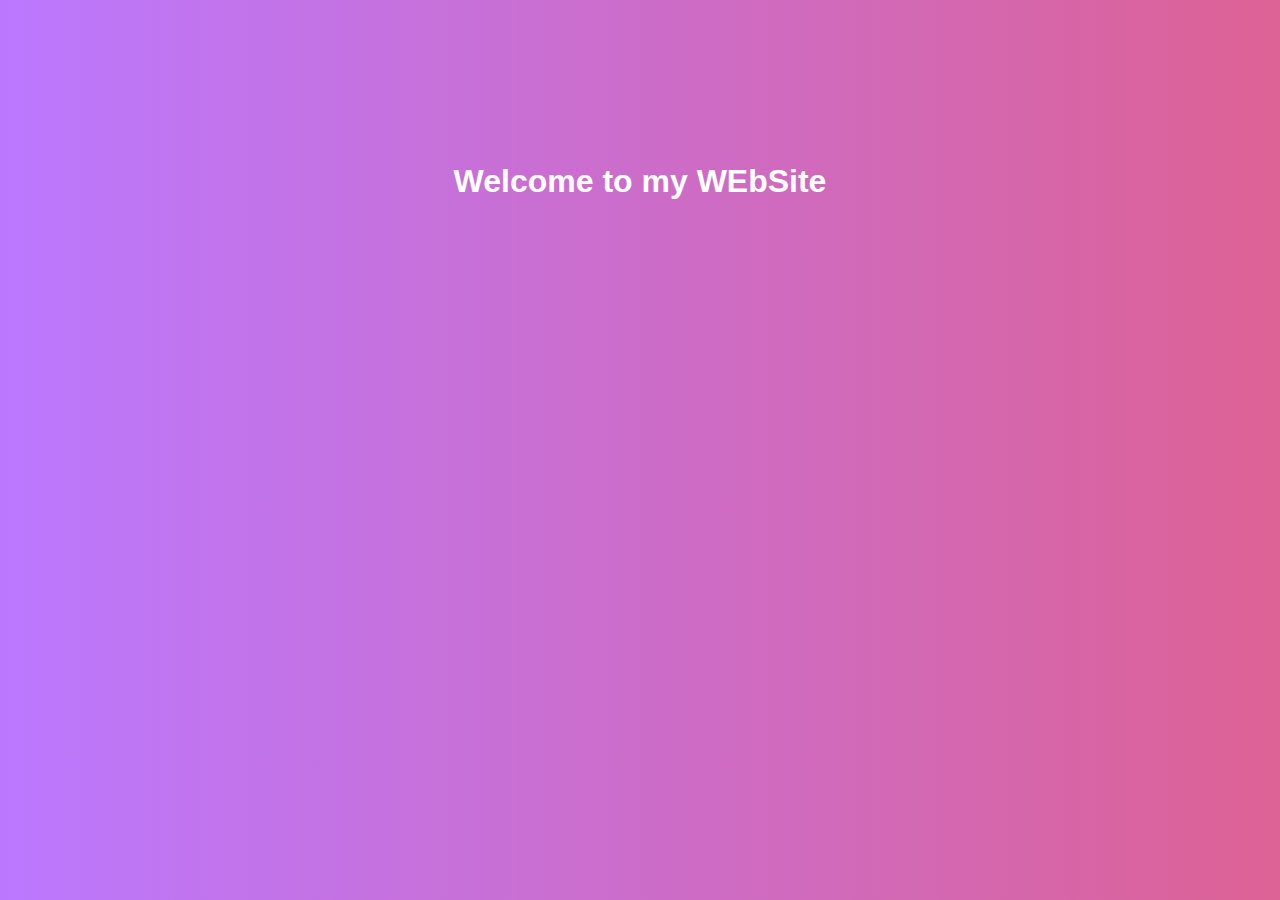
<file: index.html>
<!DOCTYPE html>
<html lang="en">
<head>
    <meta charset="UTF-8">
    <meta name="viewport" content="width=device-width, initial-scale=1.0">
    <title>Welcome!</title>
    <style>
        body, html {
            margin: 0;
            padding: 0;
            height: 100%;
            overflow: hidden;
            font-family: 'Comic Sans MS', cursive, sans-serif;
        }
        .background {
            background: linear-gradient(to right, #bb78ff, #FF4B2B);
            background-size: 200% 200%;
            height: 100%;
            display: flex;
            justify-content: center;
            align-items: center;
            flex-direction: column;
            text-align: center;
            color: white;
            animation: gradient 10s infinite alternate ease-in-out;
        }
        @keyframes gradient {
            0% { background-position: 0% 50%; }
            50% { background-position: 100% 50%; }
            100% { background-position: 0% 50%; }
        }
        @keyframes fadeIn {
            to { opacity: 1; }
        }
        .content {
            opacity: 0;
            animation: fadeIn 2s forwards 1s;
        }
        .image-container {
            margin: 5px 0;
        }
        .image-container img {
            width: 80%;
            height: auto;
            border-radius: 15px;
        }
        .powered-by {
            font-size: 1.2em;
            margin-top: 10px;
        }
        .click-me {
            display: inline-block;
            margin-top: 20px;
            padding: 10px 30px;
            background-color: #ffffff33;
            color: white;
            text-decoration: none;
            border-radius: 5px;
            transition: background-color 0.3s, transform 0.3s;
            box-shadow: 0 4px 6px rgba(0, 0, 0, 0.1);
        }
        .click-me:hover {
            background-color: #ffffff55;
            transform: translateY(-2px);
        }
        @media (max-width: 768px) {
            .image-container img {
                width: 90%;
            }
            .powered-by {
                font-size: 1em;
            }
            .click-me {
                padding: 10px 20px;
            }
        }
        @media (max-width: 480px) {
            .image-container img {
                width: 95%;
            }
            .powered-by {
                font-size: 0.9em;
            }
            .click-me {
                padding: 8px 16px;
                font-size: 0.9em;
            }
        }
    </style>
    <script>
        // Prevent zooming with ctrl+ and ctrl-
        document.addEventListener('keydown', function(event) {
            if ((event.ctrlKey || event.metaKey) && (event.key === '+' || event.key === '-')) {
                event.preventDefault();
            }
        });

        // Prevent pinch-to-zoom on touch devices
        document.addEventListener('wheel', function(event) {
            if (event.ctrlKey) {
                event.preventDefault();
            }
        }, { passive: false });

        document.addEventListener('gesturestart', function(event) {
            event.preventDefault();
        });

        document.addEventListener('gesturechange', function(event) {
            event.preventDefault();
        });

        document.addEventListener('gestureend', function(event) {
            event.preventDefault();
        });
    </script>
</head>
<body>
    <div class="background">
        <h1>Welcome to my WEbSite</h1>
        <div class="content">
            <div class="image-container">
                <img src="res/image.png" alt="Image">
            </div>
            <div class="powered-by">This was made by CheeseMan92</div>
            <a href="res/n.html" class="click-me">Continue</a>
        </div>
    </div>
</body>
</html>
</file>
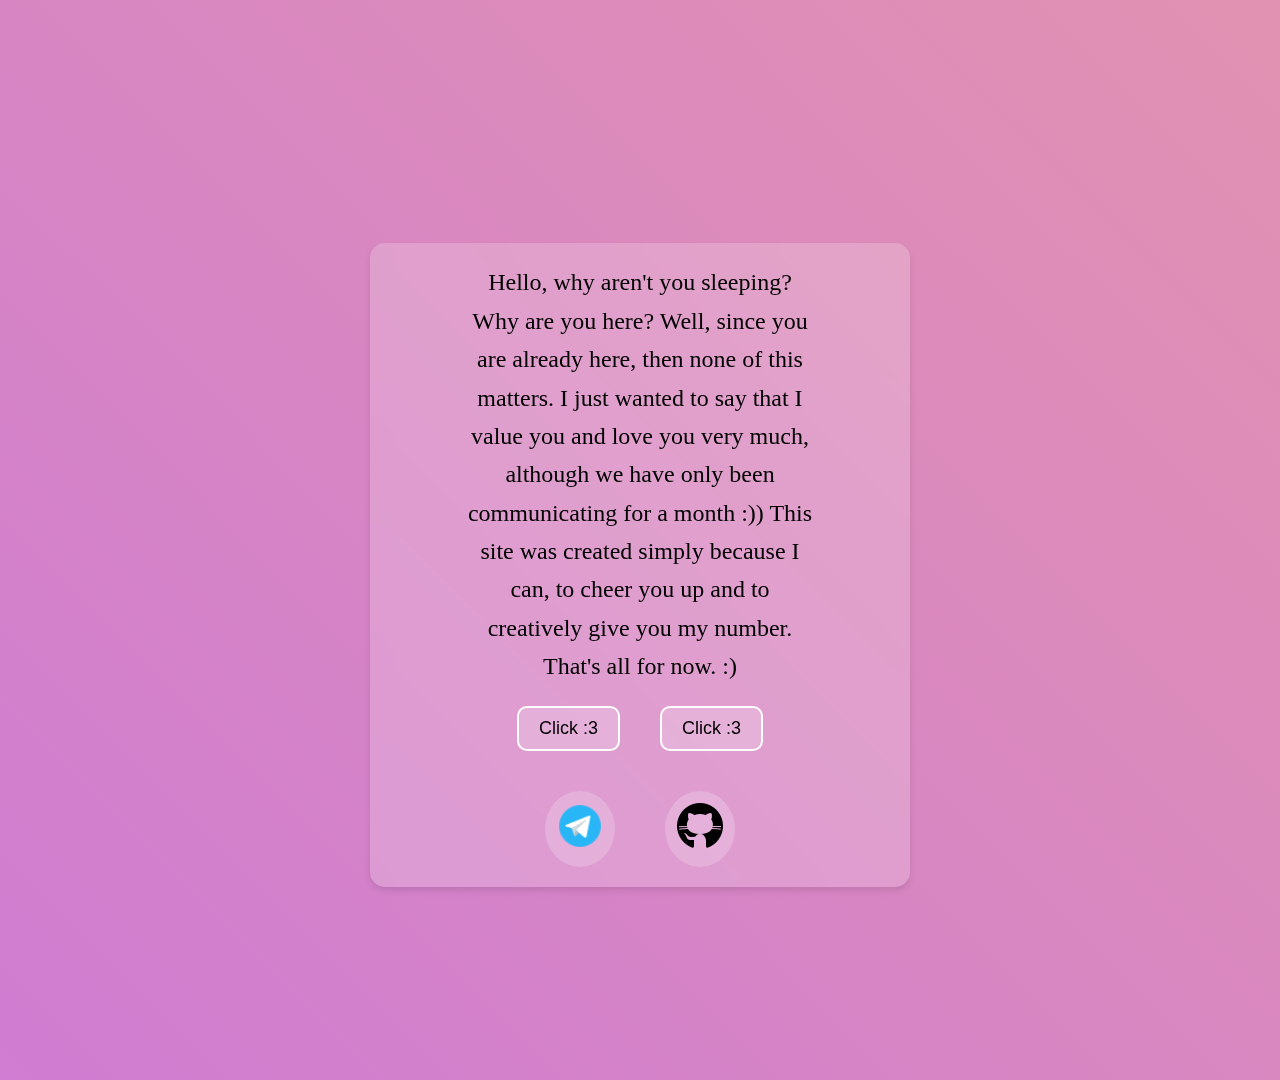
<file: res/n.html>
<!DOCTYPE html>
<html lang="en">
<head>
    <meta charset="UTF-8">
    <meta name="viewport" content="width=device-width, initial-scale=1.0">
    <link rel="stylesheet" href="style.css">
    <title>Why you not sleep?</title>
</head>
<body>
    <div class="text">
        <div class="text2">
            Hello, why aren't you sleeping?
            Why are you here? Well, since you are already here, then none of this matters.
            I just wanted to say that I value you and love you very much, although we have only been communicating for a month :))
            This site was created simply because I can, to cheer you up and to creatively give you my number.
            That's all for now.
            :)
        </div>
        <div class="buttons">
            <button class="styled-button"><a href="n_2.html">Click :3</a></button>
            <button class="styled-button"><a href="n_3.html">Click :3</a></button>
        </div>
        <div class="footer-links">
            <a href="https://t.me/cheeseman92" class="link-icon">
                <img src="icons/telegram.png" alt="tg">
            </a>
            <a href="https://github.com/HiTToP22" class="link-icon">
                <img src="icons/github.png" alt="gh">
            </a>
        </div>
    </div>
    <script>
        // Disable zoom on desktop
document.addEventListener('wheel', function(e) {
    if (e.ctrlKey) {
        e.preventDefault();
    }
}, { passive: false });

// Disable zoom on keydown
document.addEventListener('keydown', function(e) {
    if ((e.ctrlKey && (e.key === '+' || e.key === '-' || e.key === '0')) || (e.key === 'Meta' && (e.key === '+' || e.key === '-' || e.key === '0'))) {
        e.preventDefault();
    }
}, { passive: false });

// Disable double tap zoom on touch devices
document.addEventListener('touchstart', function(e) {
    if (e.touches.length > 1) {
        e.preventDefault();
    }
}, { passive: false });

// Disable pinch to zoom on touch devices
document.addEventListener('gesturestart', function(e) {
    e.preventDefault();
}, { passive: false });
    </script>
</body>
</html>
</file>
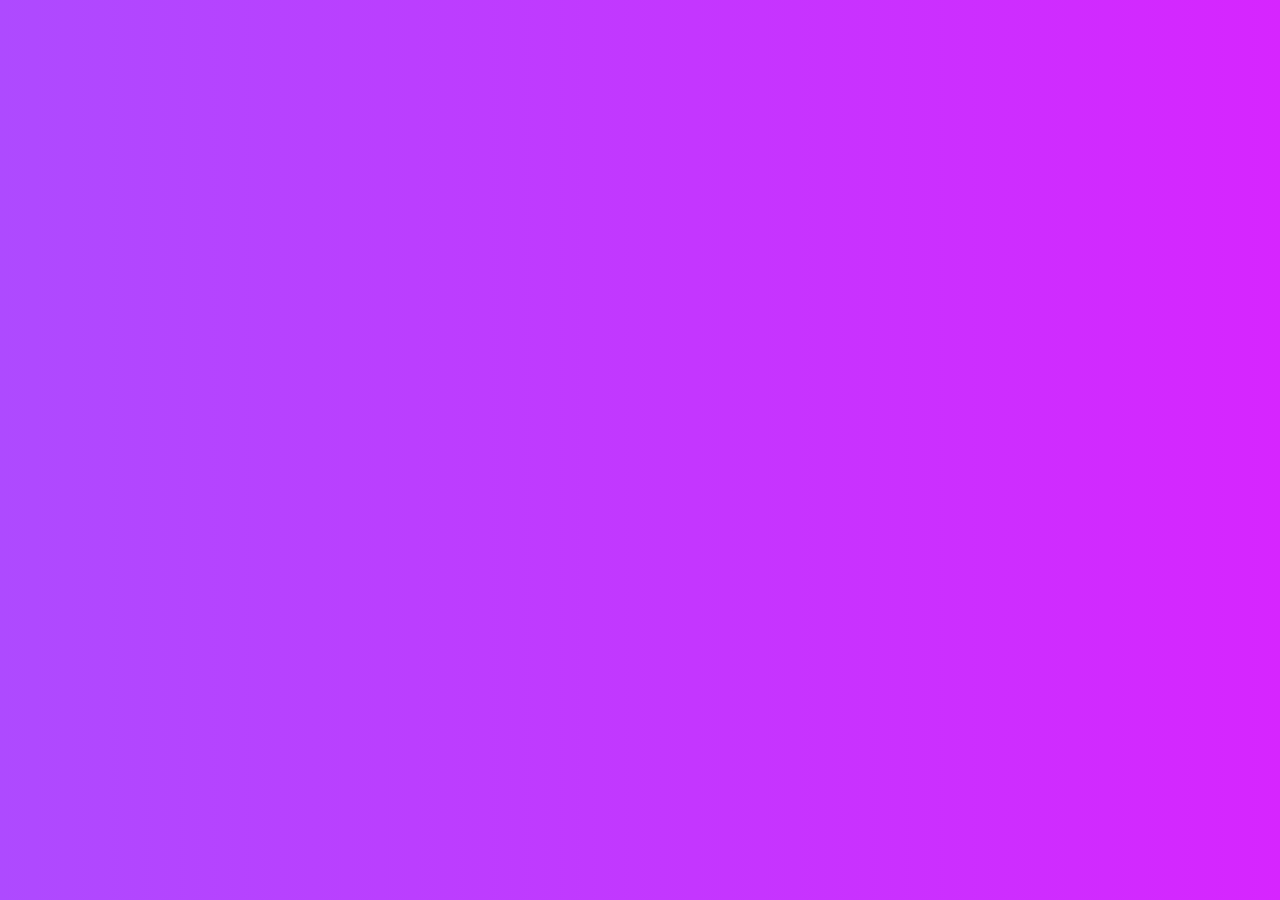
<file: res/n_3.html>
<!DOCTYPE html>
<html lang="en">
<head>
    <meta charset="UTF-8">
    <meta name="viewport" content="width=device-width, initial-scale=1.0">
    <link rel="stylesheet" href="style_2.css">
    <title>ILU</title>
</head>
<body>
    <div class="coming-soon">
        <h1>Soon</h1>
        <div class="loading-dots">
            <span class="dot"></span>
            <span class="dot"></span>
            <span class="dot"></span>
        </div>
    </div>
    <script>
            // Disable zoom on desktop
    document.addEventListener('wheel', function(e) {
        if (e.ctrlKey) {
            e.preventDefault();
        }
    }, { passive: false });
    
    // Disable zoom on keydown
    document.addEventListener('keydown', function(e) {
        if ((e.ctrlKey && (e.key === '+' || e.key === '-' || e.key === '0')) || (e.key === 'Meta' && (e.key === '+' || e.key === '-' || e.key === '0'))) {
            e.preventDefault();
        }
    }, { passive: false });
    
    // Disable double tap zoom on touch devices
    document.addEventListener('touchstart', function(e) {
        if (e.touches.length > 1) {
            e.preventDefault();
        }
    }, { passive: false });
    
    // Disable pinch to zoom on touch devices
    document.addEventListener('gesturestart', function(e) {
        e.preventDefault();
    }, { passive: false });
    </script>
</body>
</html>
</file>
<file: res/style.css>
body {
    height: 120vh;
    margin: 0;
    background: linear-gradient(45deg, #b75fff, #feb47b);
    background-size: 400% 400%;
    animation: gradient 10s ease infinite;
    display: flex;
    justify-content: center;
    align-items: center;
}

@keyframes gradient {
    0% {
        background-position: 0% 50%;
    }
    50% {
        background-position: 100% 50%;
    }
    100% {
        background-position: 0% 50%;
    }
}

.text {
    margin-top: 50px;
    width: 500px;
    background: rgba(255, 255, 255, 0.2);
    backdrop-filter: blur(10px);
    border-radius: 15px;
    display: flex;
    flex-direction: column;
    justify-content: center;
    align-items: center;
    font-size: 24px;
    text-align: center;
    padding: 20px;
    box-shadow: 0 4px 6px rgba(0, 0, 0, 0.1);
}

.text .text2 {
    width: 70%;
    font-family: Comic Sans MS;
    line-height: 1.6;
    margin-bottom: 20px;
}

.buttons {
    display: flex;
    gap: 40px;
    margin-bottom: 20px;
}

.buttons a {
    text-decoration: none;
    color: #000000;
}

.styled-button {
    background: rgba(255, 255, 255, 0.2);
    color: white;
    border: 2px solid white;
    border-radius: 10px;
    padding: 10px 20px;
    cursor: pointer;
    transition: all 0.3s ease;
    font-size: 18px;
}

.styled-button:hover {
    background: rgba(255, 255, 255, 0.4);
    box-shadow: 0 4px 6px rgba(0, 0, 0, 0.1);
}

.footer-links {
    display: flex;
    gap: 50px;
    margin-top: 20px;
}

.link-icon {
    background: rgba(255, 255, 255, 0.2);
    border-radius: 100%;
    padding: 10px;
    transition: background 0.3s ease;
}

.link-icon img {
    width: 50px;
    height: 50px;
}

.link-icon:hover {
    background: rgba(255, 255, 255, 0.4);
}

@media (max-width: 600px) {
    .text {
        margin-top: -300px;
        width: 90%;
        font-size: 18px;
    }
    .text .text2 {
        width: 90%;
        font-size: 16px;
    }
    .buttons {
        flex-direction: column;
        gap: 10px;
        align-items: center;
    }
    .styled-button {
        text-align: center;
        width: 100%;
        font-size: 16px;
        /* padding: 8px 16px; */
    }
    .link-icon img {
        width: 30px;
        height: 30px;
    }
}
</file>
<file: res/style_2.css>
body {
    background: linear-gradient(to right, #ae4aff, #ff00ff);
    background-size: 200% 200%;
    height: 100%;
    display: flex;
    justify-content: center;
    align-items: center;
    flex-direction: column;
    text-align: center;
    color: white;
    animation: gradient 10s infinite alternate ease-in-out;
}
@keyframes gradient {
    0% { background-position: 0% 50%; }
    50% { background-position: 100% 50%; }
    100% { background-position: 0% 50%; }
}

.coming-soon {
    text-align: center;
    font-family: Comic Sans MS;
    animation: fadeIn 2s ease-in-out forwards;
    margin-top: 10%;
}

@keyframes fadeIn {
    0% {
        opacity: 0;
        transform: translateY(-20px);
    }
    100% {
        opacity: 1;
        transform: translateY(0);
    }
}

.coming-soon h1 {
    font-size: 50px;
    color: white;
    margin: 0;
    opacity: 0; 
    animation: fadeIn 1.5s ease-out forwards; 
}


.loading-dots {
    display: flex;
    justify-content: center;
    align-items: center;
    margin-top: 20px;
    opacity: 0; 
    animation: fadeIn 1.5s ease-out forwards; 
    animation-delay: 1.5s;
}

.dot {
    width: 10px;
    height: 10px;
    margin: 0 5px;
    background-color: white;
    border-radius: 50%;
    animation: dotBounce 1s infinite;
}

.dot:nth-child(1) {
    animation-delay: 0s;
}

.dot:nth-child(2) {
    animation-delay: 0.2s;
}

.dot:nth-child(3) {
    animation-delay: 0.4s;
}


@keyframes dotBounce {
    0%, 100% {
        transform: translateY(0);
    }
    50% {
        transform: translateY(-10px);
    }
}


@media (max-width: 600px) {
    .coming-soon h1 {
        font-size: 30px;
    }
    .dot {
        width: 8px;
        height: 8px;
    }
}
</file>
